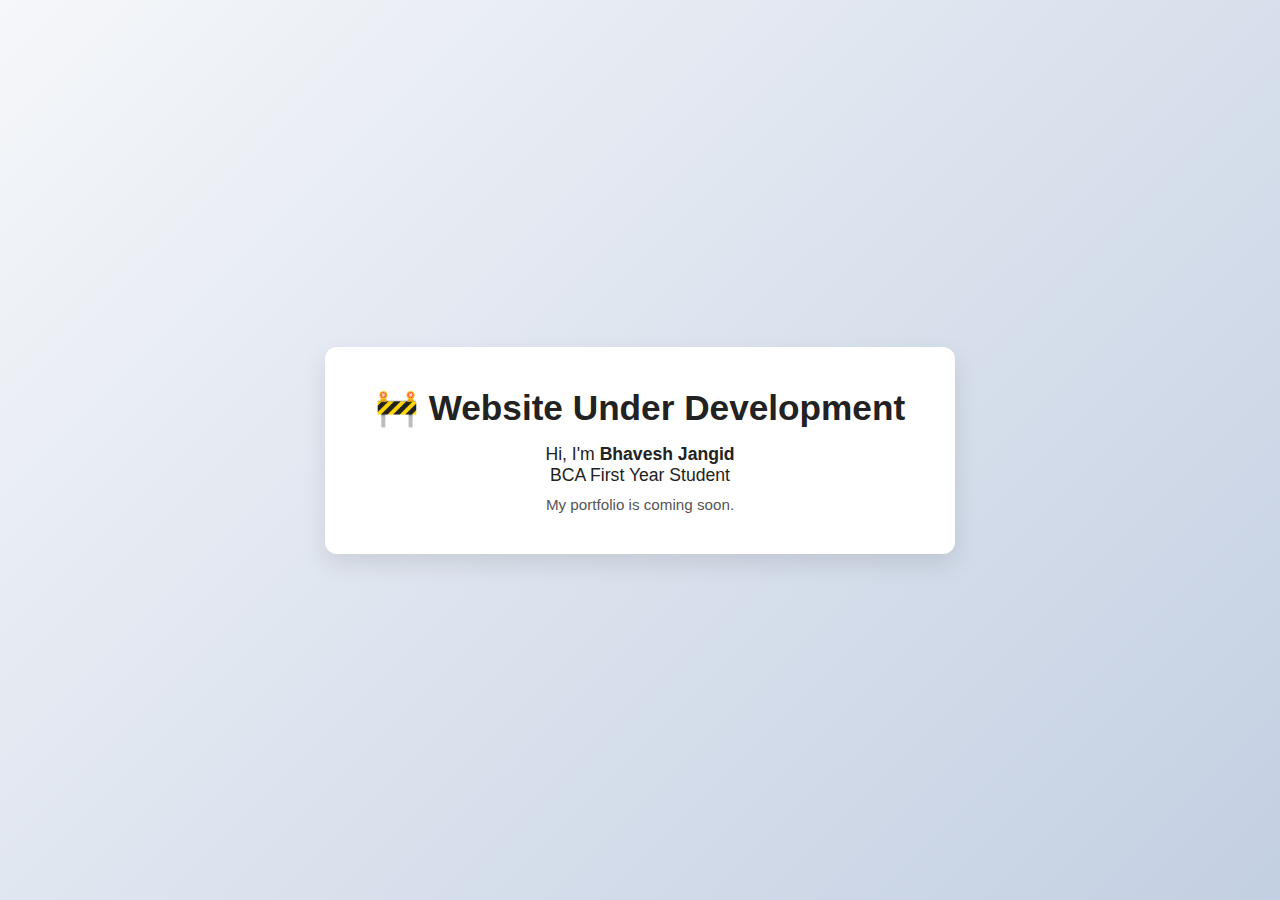
<file: index.html>
<!DOCTYPE html>
<html lang="en">
<head>
    <meta charset="UTF-8" />
    <meta name="viewport" content="width=device-width, initial-scale=1.0" />
    <title>Bhavesh Jangid | Under Development</title>
    <link rel="stylesheet" href="style.css" />
</head>
<body>

    <div class="container">
        <h1>🚧 Website Under Development</h1>
        <p>
            Hi, I'm <strong>Bhavesh Jangid</strong><br>
            BCA First Year Student
        </p>
        <span>My portfolio is coming soon.</span>
    </div>

</body>
</html>
</file>
<file: style.css>
* {
    margin: 0;
    padding: 0;
    box-sizing: border-box;
    font-family: Arial, Helvetica, sans-serif;
}

body {
    height: 100vh;
    background: linear-gradient(135deg, #f5f7fa, #c3cfe2);
    display: flex;
    align-items: center;
    justify-content: center;
    color: #222;
    text-align: center;
}

.container {
    background: white;
    padding: 40px 50px;
    border-radius: 12px;
    box-shadow: 0 10px 25px rgba(0, 0, 0, 0.1);
}

.container h1 {
    font-size: 2.2rem;
    margin-bottom: 15px;
}

.container p {
    font-size: 1.1rem;
    margin-bottom: 10px;
}

.container span {
    font-size: 0.95rem;
    color: #555;
}
</file>
